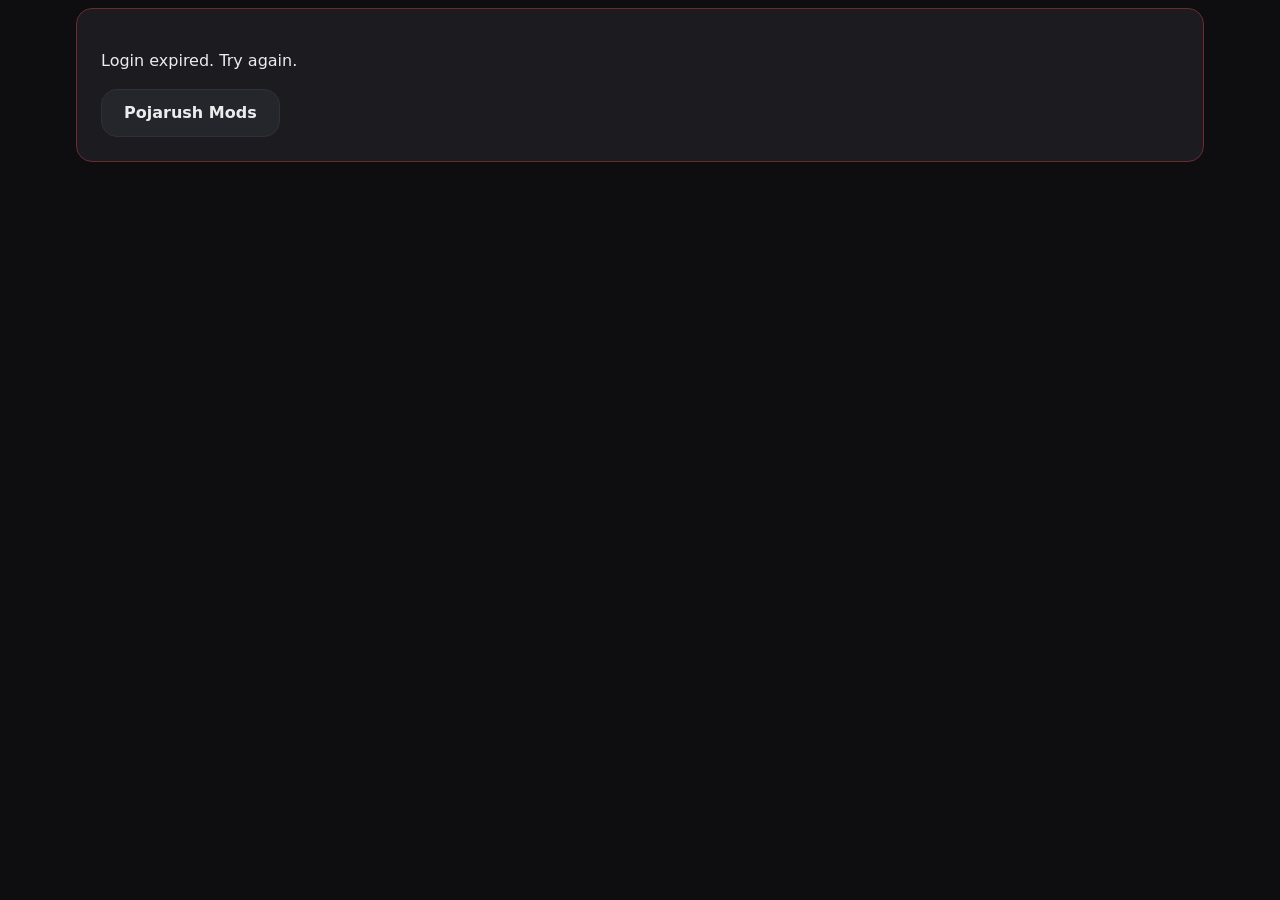
<file: site/callback.html>
<!DOCTYPE html>
<html lang="pt-BR">
<head>
<meta charset="utf-8">
<meta name="viewport" content="width=device-width, initial-scale=1, viewport-fit=cover">
<meta name="theme-color" content="#0e0e11">
<meta name="referrer" content="no-referrer">
<title>Pojarush Mods</title>
<link rel="icon" href="assets/img/favicon.svg" type="image/svg+xml">
<link rel="stylesheet" href="assets/css/style.css">
</head>
<body>
<main id="app"><div class="skeleton"></div></main>
<script type="module">
import { auth, config, esc, gh, session } from "./assets/js/core.js";
const app = document.getElementById("app");
const q = new URLSearchParams(location.search);
history.replaceState(null, "", location.pathname);
const fail = msg => { app.innerHTML = `<div class="notice box error"><p>${esc(msg)}</p><a class="btn" href="./">Pojarush Mods</a></div>`; };
(async () => {
  const state = session.getItem("pm_state");
  session.removeItem("pm_state");
  if (q.get("error")) return fail(q.get("error_description") || q.get("error"));
  if (!q.get("code") || !state || q.get("state") !== state) return fail("Login expired. Try again.");
  const cfg = await config();
  const r = await fetch(new URL("token", cfg.authWorker.endsWith("/") ? cfg.authWorker : cfg.authWorker + "/"), {
    method: "POST",
    headers: { "Content-Type": "application/json" },
    body: JSON.stringify({ code: q.get("code") })
  }).catch(() => null);
  const data = r ? await r.json().catch(() => ({})) : {};
  if (!r?.ok || !data.access_token) return fail(data.error || "Login failed.");
  auth.save(data.access_token, null);
  const user = await gh("/user").catch(() => null);
  if (!user) { auth.clear(); return fail("Login failed."); }
  auth.save(data.access_token, { login: user.login, avatar_url: user.avatar_url });
  const back = session.getItem("pm_return") || "./";
  session.removeItem("pm_return");
  location.replace(back.startsWith("/") ? back : "./");
})();
</script>
</body>
</html>
</file>
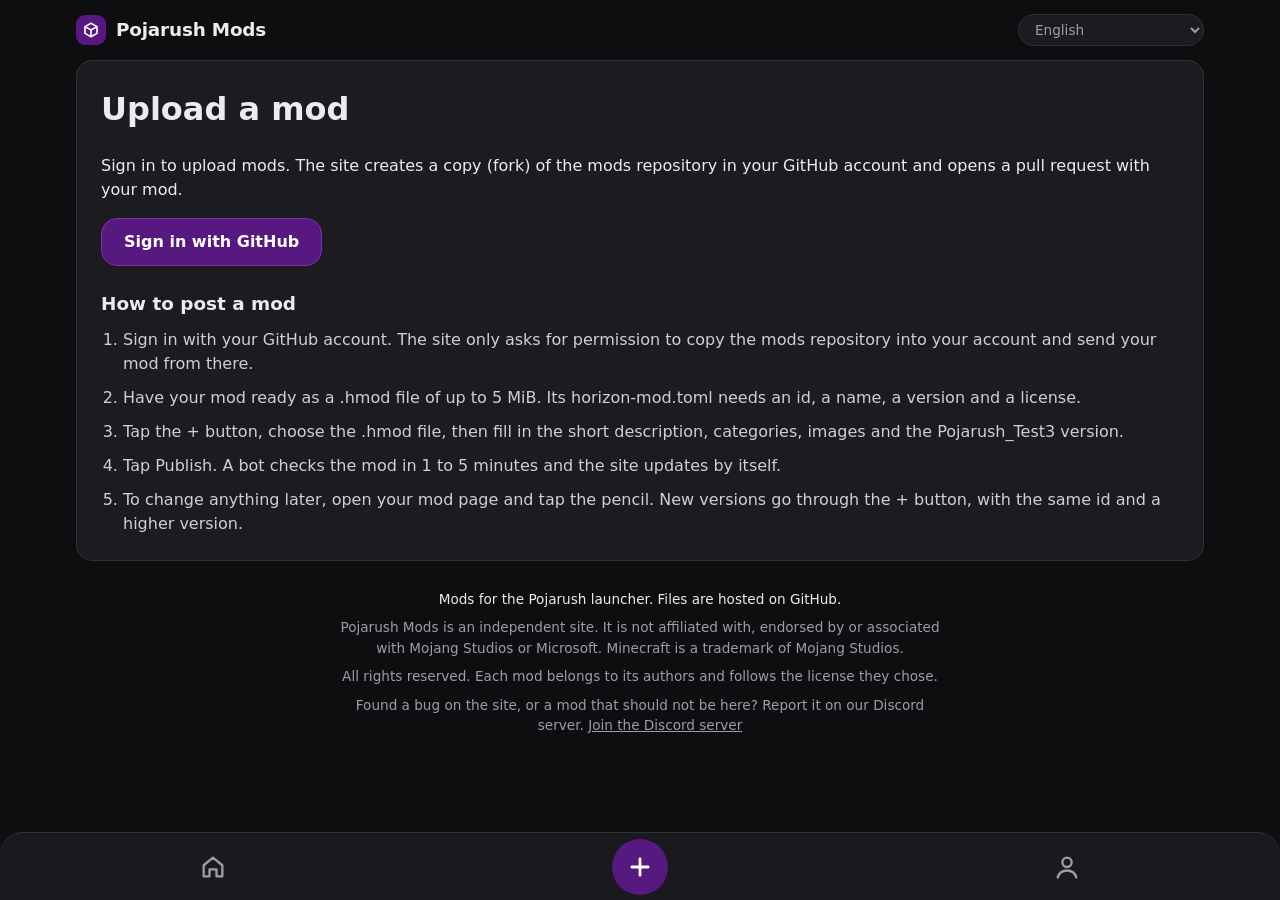
<file: site/upload.html>
<!DOCTYPE html>
<html lang="pt-BR">
<head>
<meta charset="utf-8">
<meta name="viewport" content="width=device-width, initial-scale=1, viewport-fit=cover">
<meta name="theme-color" content="#0e0e11">
<title>Pojarush Mods</title>
<link rel="icon" href="assets/img/favicon.svg" type="image/svg+xml">
<link rel="stylesheet" href="assets/css/style.css">
</head>
<body>
<main id="app">
  <div class="skeleton"></div>
</main>
<script type="module" src="assets/js/upload.js"></script>
</body>
</html>
</file>
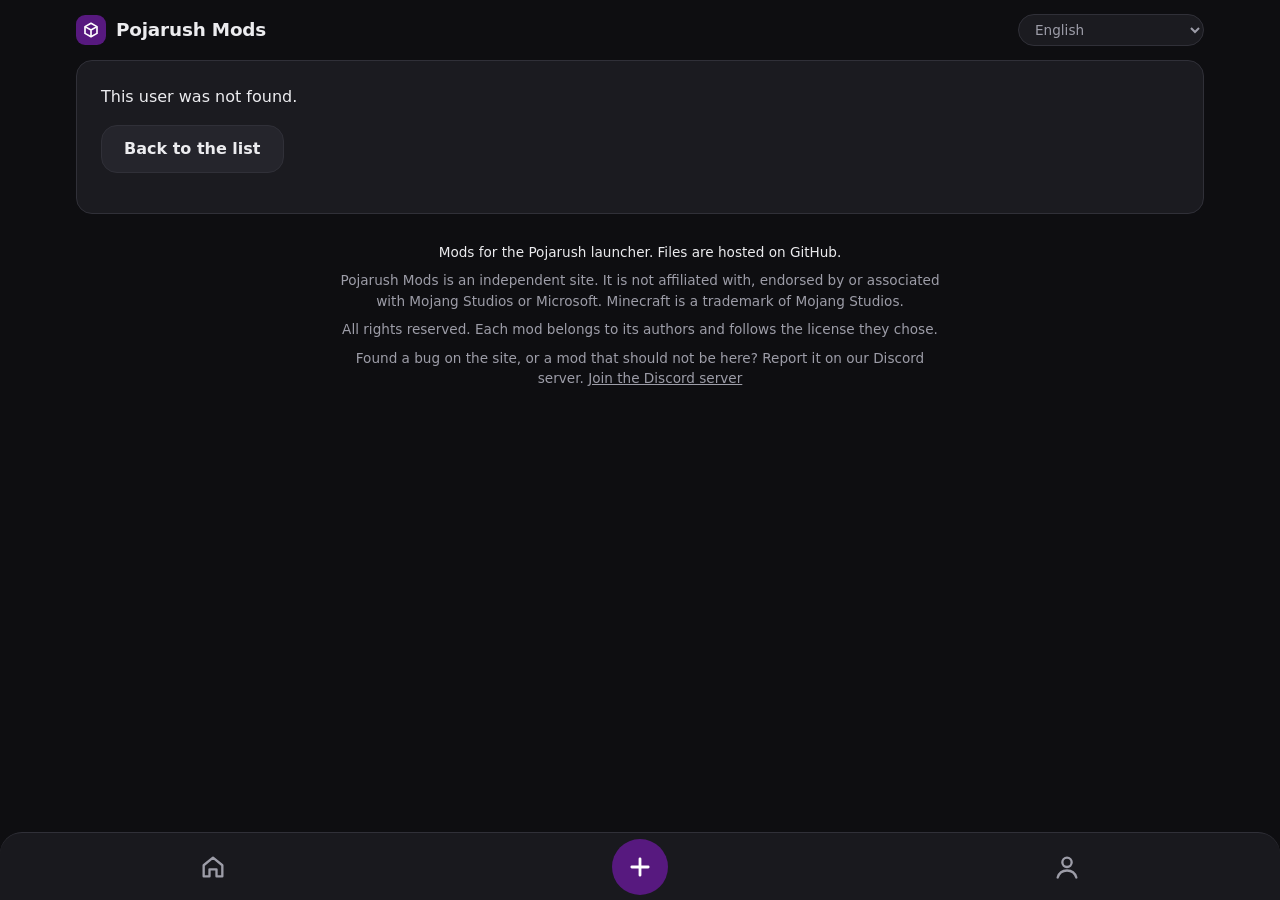
<file: site/user.html>
<!DOCTYPE html>
<html lang="pt-BR">
<head>
<meta charset="utf-8">
<meta name="viewport" content="width=device-width, initial-scale=1, viewport-fit=cover">
<meta name="theme-color" content="#0e0e11">
<title>Pojarush Mods</title>
<link rel="icon" href="assets/img/favicon.svg" type="image/svg+xml">
<link rel="stylesheet" href="assets/css/style.css">
</head>
<body>
<main id="app">
  <div class="skeleton"></div>
</main>
<script type="module" src="assets/js/user.js"></script>
</body>
</html>
</file>
<file: site/assets/css/style.css>
:root {
  --bg: #0e0e11;
  --surface: #1b1b20;
  --raised: #25252c;
  --line: #303038;
  --text: #ececef;
  --muted: #9d9da8;
  --brand: #57197f;
  --brand-hi: #7c2fb0;
  --brand-text: #d0a6f2;
  --ok: #4fc58a;
  --warn: #e7a35f;
  --bad: #ef6b6b;
  --radius-l: 22px;
  --radius-m: 16px;
  --radius-s: 999px;
  --nav-h: 68px;
  font-family: Inter, system-ui, -apple-system, "Segoe UI", Roboto, sans-serif;
  color-scheme: dark;
}

* { box-sizing: border-box; }
html, body { margin: 0; background: var(--bg); color: var(--text); }
body { font-size: 16px; line-height: 1.5; padding-bottom: calc(var(--nav-h) + 24px + env(safe-area-inset-bottom)); }
a { color: var(--brand-text); }
img { max-width: 100%; }
button, input, select, textarea { font: inherit; color: inherit; }
:focus-visible { outline: 2px solid var(--brand-text); outline-offset: 2px; }
[hidden] { display: none !important; }

.topbar { display: flex; align-items: center; justify-content: space-between; gap: 12px; max-width: 1160px; margin: 0 auto; padding: 14px 16px 6px; }
.brand { display: flex; align-items: center; gap: 10px; color: var(--text); text-decoration: none; font-weight: 800; font-size: 1.15rem; letter-spacing: -0.01em; }
.brand-mark { width: 30px; height: 30px; border-radius: 9px; background: var(--brand); display: grid; place-items: center; }
.brand-mark svg { width: 18px; height: 18px; }
.lang { background: var(--surface); border: 1px solid var(--line); border-radius: var(--radius-s); padding: 6px 12px; font-size: 0.85rem; color: var(--muted); }

main { max-width: 1160px; margin: 0 auto; padding: 8px 16px 0; }

.field { display: flex; align-items: center; gap: 12px; background: var(--surface); border: 1px solid var(--line); border-radius: var(--radius-l); padding: 0 20px; min-height: 58px; }
.field svg { width: 22px; height: 22px; color: var(--muted); flex: none; }
.field input { flex: 1; min-width: 0; background: none; border: 0; outline: none; font-size: 1.05rem; padding: 14px 0; }
.field input::placeholder { color: var(--muted); }
.field:focus-within { border-color: var(--brand-hi); }

.controls { display: grid; grid-template-columns: minmax(0, 1fr) minmax(0, 1.35fr) 50px; gap: 10px; margin-top: 10px; }
.controls .sort { grid-column: 1 / -1; }
.pill { position: relative; display: flex; align-items: center; gap: 8px; min-width: 0; background: var(--surface); border: 1px solid var(--line); border-radius: var(--radius-l); min-height: 50px; padding: 0 18px; font-weight: 600; cursor: pointer; white-space: nowrap; overflow: hidden; text-overflow: ellipsis; }
#filterBtn { display: block; text-align: center; padding: 0 14px; }
.pill .k { color: var(--muted); }
.pill select { position: absolute; inset: 0; opacity: 0; cursor: pointer; width: 100%; }
.pill .chev { margin-left: auto; width: 18px; height: 18px; flex: none; color: var(--text); }
.pill[aria-expanded="true"], .pill.on { border-color: var(--brand-hi); background: #2a1638; }
.icon-btn { width: 50px; padding: 0; justify-content: center; border-radius: 50%; }
.icon-btn svg { width: 22px; height: 22px; }

.filters { margin-top: 10px; background: var(--surface); border: 1px solid var(--line); border-radius: var(--radius-m); padding: 16px; display: grid; gap: 16px; }
.filters h3 { margin: 0 0 8px; font-size: 0.95rem; color: var(--muted); font-weight: 600; }
.chips { display: flex; flex-wrap: wrap; gap: 8px; }
.chip { display: inline-flex; align-items: center; gap: 6px; border: 1px solid var(--line); background: var(--raised); color: var(--text); border-radius: var(--radius-s); padding: 6px 13px; font-size: 0.9rem; cursor: pointer; }
.chip[aria-pressed="true"] { background: var(--brand); border-color: var(--brand-hi); }
.filters-foot { display: flex; justify-content: space-between; align-items: center; color: var(--muted); font-size: 0.9rem; }
.link-btn { background: none; border: 0; color: var(--brand-text); cursor: pointer; padding: 4px; font-weight: 600; }

.pager { display: flex; align-items: center; justify-content: center; gap: 6px; margin: 18px 0; user-select: none; }
.pager button { min-width: 44px; height: 44px; border-radius: 50%; border: 0; background: none; font-weight: 700; font-size: 1.05rem; cursor: pointer; color: var(--text); }
.pager button[aria-current="page"] { background: var(--brand); color: #fff; }
.pager button:disabled { opacity: 0.3; cursor: default; }
.pager .gap { color: var(--muted); padding: 0 4px; }
.pager svg { width: 20px; height: 20px; vertical-align: middle; }

.results { display: grid; gap: 14px; }
.results.list { gap: 10px; }
@media (min-width: 720px) { .results.gallery { grid-template-columns: repeat(2, 1fr); } }
@media (min-width: 1080px) { .results.gallery { grid-template-columns: repeat(3, 1fr); } }

.card { display: block; color: inherit; text-decoration: none; background: var(--surface); border: 1px solid var(--line); border-radius: var(--radius-l); overflow: hidden; }
.card:hover { border-color: #45454f; }
.card-banner { aspect-ratio: 2 / 1; background: #1f1f25 url("../img/banner-default.svg") center / 280px repeat; border-bottom: 1px solid var(--line); }
.card-banner img { width: 100%; height: 100%; object-fit: cover; display: block; }
.card-body { display: grid; grid-template-columns: auto 1fr; gap: 6px 16px; padding: 18px 20px 20px; }
.mod-icon { width: 72px; height: 72px; border-radius: 16px; border: 1px solid var(--line); background: var(--raised); object-fit: contain; image-rendering: pixelated; grid-row: span 2; }
.card-title { margin: 0; font-size: 1.2rem; line-height: 1.3; font-weight: 700; overflow-wrap: anywhere; }
.card-title .by { color: var(--muted); font-weight: 400; font-size: 1.05rem; margin-left: 6px; }
.preview .by { margin-left: 6px; }
.card-summary { margin: 0; color: #c6c6cd; display: -webkit-box; -webkit-line-clamp: 2; -webkit-box-orient: vertical; overflow: hidden; }
.card-tags { grid-column: 1 / -1; margin-top: 8px; }
.card-stats { grid-column: 1 / -1; display: flex; gap: 18px; color: var(--muted); font-size: 0.9rem; margin-top: 4px; }
.stat { display: inline-flex; align-items: center; gap: 6px; }
.stat svg { width: 16px; height: 16px; }

.results.list .card-banner { display: none; }
.results.list .card-body { padding: 14px 16px; }
.results.list .mod-icon { width: 56px; height: 56px; border-radius: 12px; }

.tag { display: inline-flex; align-items: center; gap: 6px; border: 1px solid var(--line); border-radius: var(--radius-s); padding: 4px 12px; font-size: 0.88rem; color: #cfcfd6; background: #202026; }
.tag svg { width: 16px; height: 16px; }
.tag.content { color: #8fdcb4; border-color: #2c4a3b; }
.tag.code { color: var(--warn); border-color: #5a4128; }

.empty, .notice { text-align: center; color: var(--muted); padding: 48px 16px; }
.notice.box { background: var(--surface); border: 1px solid var(--line); border-radius: var(--radius-m); padding: 24px; text-align: left; color: var(--text); }
.notice.error { border-color: #6b2c2c; }

.bottom-nav { position: fixed; left: 0; right: 0; bottom: 0; z-index: 20; display: flex; justify-content: space-around; align-items: center; height: calc(var(--nav-h) + env(safe-area-inset-bottom)); padding-bottom: env(safe-area-inset-bottom); background: #19191e; border-top: 1px solid var(--line); border-radius: 22px 22px 0 0; }
.bottom-nav a, .bottom-nav button { display: grid; place-items: center; width: 56px; height: 56px; border-radius: 50%; border: 0; background: none; color: var(--muted); cursor: pointer; text-decoration: none; }
.bottom-nav svg { width: 28px; height: 28px; }
.bottom-nav [aria-current="page"] { color: var(--text); background: var(--raised); }
.bottom-nav .avatar { width: 46px; height: 46px; border-radius: 50%; border: 2px solid var(--line); object-fit: cover; }
.bottom-nav .upload { background: var(--brand); color: #fff; }

.sheet-back { position: fixed; inset: 0; background: rgba(0, 0, 0, 0.55); z-index: 30; display: flex; align-items: flex-end; justify-content: center; }
.sheet { width: 100%; max-width: 520px; background: var(--surface); border: 1px solid var(--line); border-radius: 24px 24px 0 0; padding: 24px 20px calc(24px + env(safe-area-inset-bottom)); display: grid; gap: 14px; }
.sheet h2 { margin: 0; font-size: 1.2rem; }
.sheet p { margin: 0; color: var(--muted); }

.btn { display: inline-flex; align-items: center; justify-content: center; gap: 8px; min-height: 48px; padding: 0 22px; border-radius: var(--radius-m); border: 1px solid var(--line); background: var(--raised); font-weight: 700; cursor: pointer; text-decoration: none; color: var(--text); }
.btn.primary { background: var(--brand); border-color: var(--brand-hi); color: #fff; }
.btn.primary:hover { background: var(--brand-hi); }
.btn:disabled { opacity: 0.5; cursor: default; }
.btn svg { width: 20px; height: 20px; }

.mod-top { display: grid; grid-template-columns: auto 1fr; gap: 16px; align-items: center; padding-top: 8px; }
.mod-icon.big { width: 112px; height: 112px; border-radius: 24px; grid-row: auto; }
.mod-top h1 { margin: 0 0 4px; font-size: 1.9rem; line-height: 1.1; font-weight: 800; overflow-wrap: anywhere; }
.summary { margin: 0; color: #cfcfd6; font-size: 1.1rem; }
.muted { color: var(--muted); }
.mod-bar { display: flex; align-items: center; gap: 12px; margin-top: 18px; }
.round { display: inline-grid; place-items: center; width: 64px; height: 64px; border-radius: 50%; border: 1px solid var(--line); background: var(--raised); color: var(--text); cursor: pointer; text-decoration: none; padding: 0; }
.round svg { width: 28px; height: 28px; }
.round.like[aria-pressed="true"] { color: #ff6b8a; border-color: #7a2c43; background: #2a1520; }
.round.like:disabled { opacity: 0.6; cursor: default; }
.like-err { font-size: 0.85rem; }
.round.primary { background: var(--brand); border-color: var(--brand-hi); color: #fff; }
.round.primary:hover { background: var(--brand-hi); }
.mod-stats { display: flex; flex-wrap: wrap; align-items: center; gap: 8px 14px; color: var(--muted); font-size: 1.05rem; margin: 16px 0 14px; padding-bottom: 16px; border-bottom: 1px solid var(--line); }
.mod-stats .stat svg { width: 20px; height: 20px; }
.dotsep { width: 5px; height: 5px; border-radius: 50%; background: var(--line); }
.creator { display: flex; align-items: center; gap: 12px; text-decoration: none; color: var(--text); margin-bottom: 12px; }
.creator span { display: grid; line-height: 1.25; }
.creator small { color: var(--muted); }
.avatar-m { width: 44px; height: 44px; border-radius: 50%; border: 1px solid var(--line); background: var(--raised); object-fit: cover; }
.mini-avatar { width: 20px; height: 20px; border-radius: 50%; background: var(--raised); object-fit: cover; flex: none; }
.who { display: inline-flex; align-items: center; gap: 6px; vertical-align: middle; color: var(--text); text-decoration: none; }
.card-title .who { font-weight: 600; font-size: 0.95rem; color: var(--muted); }
.card-title .by { display: block; margin: 2px 0 0; }
.people { display: flex; flex-wrap: wrap; gap: 8px 16px; }
.desc-image { display: block; width: 100%; border-radius: 12px; margin: 0 0 16px; }
.g-view { display: grid; gap: 12px; }
@media (min-width: 720px) { .g-view { grid-template-columns: repeat(3, 1fr); } }
.g-thumb { padding: 0; border: 1px solid var(--line); border-radius: 14px; overflow: hidden; background: var(--raised); cursor: zoom-in; aspect-ratio: 16 / 9; }
.g-thumb img { width: 100%; height: 100%; object-fit: cover; display: block; }
.lightbox { position: fixed; inset: 0; z-index: 40; background: rgba(0, 0, 0, 0.88); display: grid; place-items: center; padding: 16px; }
.lightbox img { max-width: 100%; max-height: 90vh; border-radius: 12px; }
.lightbox button { position: absolute; top: 14px; right: 14px; width: 48px; height: 48px; border-radius: 50%; border: 0; background: var(--raised); color: var(--text); display: grid; place-items: center; cursor: pointer; }
.lightbox button svg { width: 24px; height: 24px; }
.log + .log { margin-top: 18px; padding-top: 18px; border-top: 1px solid var(--line); }
.log h3 { margin: 0 0 8px; font-size: 1.1rem; }
.log h3 small { color: var(--muted); font-weight: 400; margin-left: 8px; }
.profile { display: grid; grid-template-columns: auto 1fr; gap: 12px 16px; align-items: center; padding-top: 8px; margin-bottom: 18px; }
.profile .mod-stats, .profile-actions { grid-column: 1 / -1; }
.profile .mod-stats { margin: 4px 0 0; }
.profile h1 { margin: 0; font-size: 1.8rem; line-height: 1.15; overflow-wrap: anywhere; }
.profile-text p { margin: 4px 0 0; }
.avatar-l { width: 112px; height: 112px; border-radius: 50%; border: 2px solid var(--line); background: var(--raised); object-fit: cover; }

.tabs { display: flex; gap: 6px; margin: 16px 0 12px; overflow-x: auto; }
.tabs button { border: 0; background: none; color: var(--muted); font-weight: 700; padding: 10px 16px; border-radius: var(--radius-s); cursor: pointer; white-space: nowrap; }
.tabs button[aria-selected="true"] { background: var(--raised); color: var(--text); }
.panel { background: var(--surface); border: 1px solid var(--line); border-radius: var(--radius-m); padding: 20px; }

.md { overflow-wrap: anywhere; max-width: 75ch; }
.md h1, .md h2, .md h3 { line-height: 1.25; margin: 1.2em 0 0.5em; }
.md h1:first-child, .md h2:first-child, .md h3:first-child, .md p:first-child { margin-top: 0; }
.md pre { background: var(--bg); border: 1px solid var(--line); border-radius: 12px; padding: 12px; overflow-x: auto; }
.md code { background: var(--raised); border-radius: 6px; padding: 1px 5px; font-size: 0.92em; }
.md pre code { background: none; padding: 0; }
.md blockquote { margin: 0; padding-left: 14px; border-left: 3px solid var(--brand-hi); color: #c6c6cd; }
.md img { border-radius: 10px; }
.md hr { border: 0; border-top: 1px solid var(--line); }

.versions { display: grid; gap: 10px; }
.version { display: grid; grid-template-columns: 1fr auto; gap: 4px 12px; align-items: center; padding: 14px 16px; background: var(--raised); border-radius: var(--radius-m); }
.version .v { font-weight: 700; }
.version .meta { color: var(--muted); font-size: 0.9rem; }

.details { display: grid; gap: 14px; margin: 0; }
.details dt { color: var(--muted); font-size: 0.9rem; }
.details dd { margin: 2px 0 0; overflow-wrap: anywhere; }
.perm-list { margin: 0; padding-left: 18px; display: grid; gap: 6px; }

.form { display: grid; gap: 18px; }
.form label, .form .label { font-weight: 600; display: block; margin-bottom: 6px; }
.form .hint { color: var(--muted); font-size: 0.88rem; font-weight: 400; }
.input, .form textarea { width: 100%; background: var(--surface); border: 1px solid var(--line); border-radius: var(--radius-m); padding: 13px 16px; outline: none; }
.input:focus, .form textarea:focus { border-color: var(--brand-hi); }
.form textarea { min-height: 160px; resize: vertical; }
.drop { display: grid; place-items: center; gap: 8px; text-align: center; border: 2px dashed var(--line); border-radius: var(--radius-l); padding: 28px 16px; cursor: pointer; color: var(--muted); background: var(--surface); }
.drop.over, .drop:focus-within { border-color: var(--brand-hi); color: var(--text); }
.drop input { position: absolute; width: 1px; height: 1px; opacity: 0; }
.drop svg { width: 34px; height: 34px; }
.preview { display: grid; grid-template-columns: auto 1fr; gap: 6px 16px; background: var(--surface); border: 1px solid var(--line); border-radius: var(--radius-l); padding: 18px; }
.preview .facts { grid-column: 1 / -1; display: flex; flex-wrap: wrap; gap: 8px; margin-top: 6px; }
.file-row { display: flex; align-items: center; gap: 12px; flex-wrap: wrap; }
.thumb { width: 64px; height: 64px; border-radius: 12px; object-fit: cover; border: 1px solid var(--line); background: var(--raised); image-rendering: pixelated; }
.thumb.wide { width: 160px; height: 40px; image-rendering: auto; }
.counter { float: right; color: var(--muted); font-weight: 400; font-size: 0.85rem; }
.steps { list-style: none; margin: 0; padding: 0; display: grid; gap: 10px; }
.steps li { display: flex; gap: 10px; align-items: center; color: var(--muted); }
.steps li.done { color: var(--ok); }
.steps li.now { color: var(--text); }
.steps li.fail { color: var(--bad); }
.dot { width: 10px; height: 10px; border-radius: 50%; background: currentColor; flex: none; }
.steps li.now .dot { animation: pulse 1s ease-in-out infinite; }
@keyframes pulse { 50% { opacity: 0.25; } }
@media (prefers-reduced-motion: reduce) { .steps li.now .dot { animation: none; } }

.skeleton { background: var(--surface); border: 1px solid var(--line); border-radius: var(--radius-l); height: 320px; }
.footer { text-align: center; color: var(--muted); font-size: 0.85rem; padding: 28px 16px 8px; }
.footer a { color: var(--muted); }

.g-grid { display: grid; grid-template-columns: repeat(3, 1fr); gap: 10px; }
.g-item, .g-add { position: relative; aspect-ratio: 1; border-radius: 14px; overflow: hidden; border: 1px solid var(--line); background: var(--raised); }
.g-item img { width: 100%; height: 100%; object-fit: cover; display: block; }
.g-add { display: grid; place-items: center; align-content: center; gap: 6px; border-style: dashed; color: var(--muted); cursor: pointer; font-size: 0.85rem; padding: 6px; text-align: center; }
.g-add svg { width: 28px; height: 28px; }
.g-btn { position: absolute; top: 6px; width: 36px; height: 36px; border-radius: 50%; border: 0; background: rgba(14, 14, 17, 0.78); color: #fff; display: grid; place-items: center; cursor: pointer; padding: 0; }
.g-btn svg { width: 20px; height: 20px; }
.g-star { left: 6px; }
.g-star[aria-pressed="true"] { color: #ffd34d; background: var(--brand); }
.g-del { right: 6px; }
.footer p { margin: 0 auto 8px; max-width: 70ch; }
.footer p:first-child { color: var(--text); }
.footer a { text-decoration: underline; }

.btn.bad { color: #ffb4b4; border-color: #6b2c2c; background: #2a1717; }
.btn.bad:disabled { opacity: 0.4; }
.panel.danger { margin-top: 28px; display: grid; gap: 14px; border-color: #4a2424; }
.panel.danger h2 { margin: 0; font-size: 1.15rem; }
.panel.danger p { margin: 0; }
.tutorial { margin: 0; padding-left: 22px; display: grid; gap: 10px; color: #cfcfd6; }
.notice h2 { margin: 24px 0 10px; font-size: 1.15rem; }
</file>
